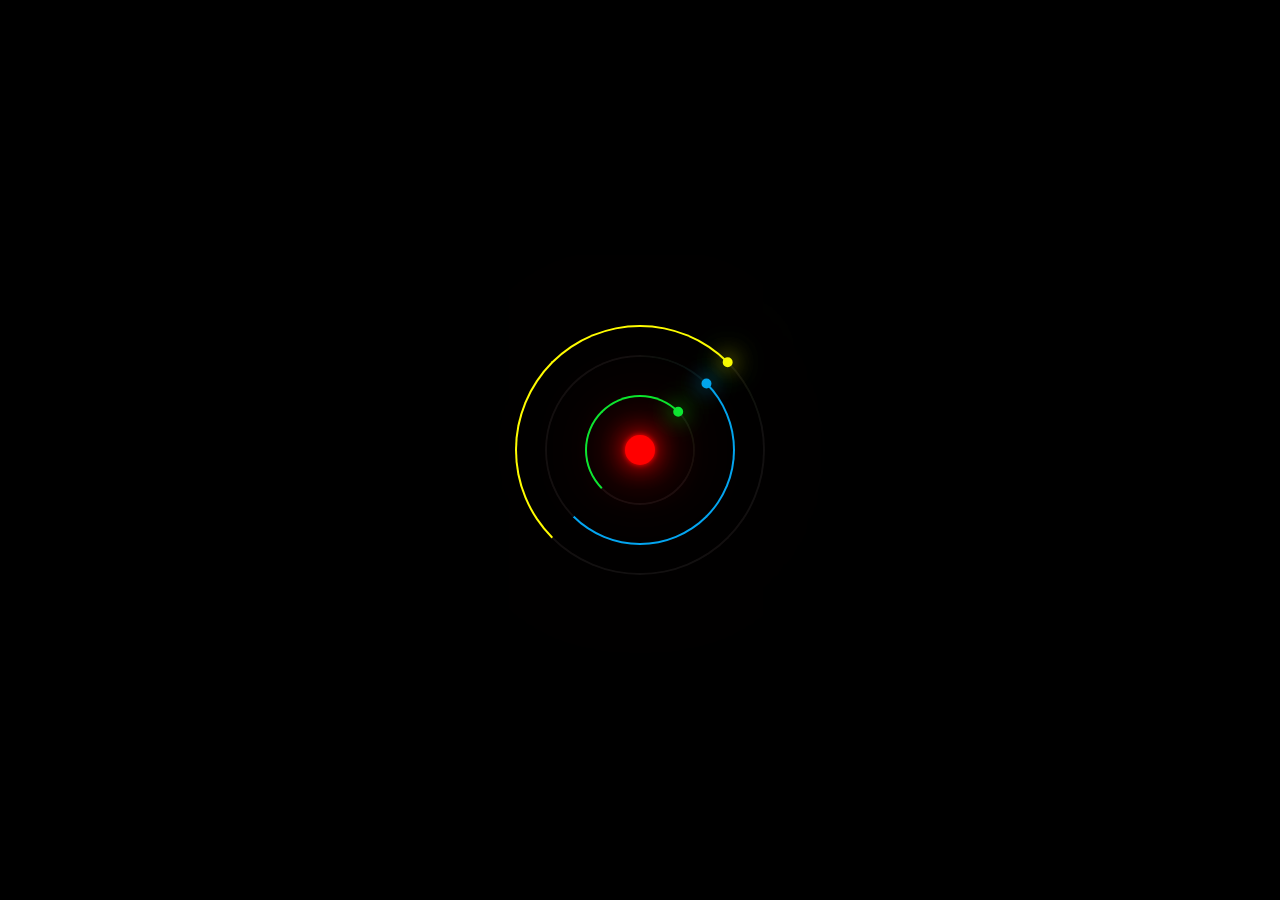
<file: index.html>
<!DOCTYPE html>
<html lang="en">
<head>
    <meta charset="UTF-8">
    <meta http-equiv="X-UA-Compatible" content="IE=edge">
    <meta name="viewport" content="width=device-width, initial-scale=1.0">
    <title>Document</title>
    <link rel="stylesheet" href="index.css">
</head>
<body>
  <div class="container">
   <div class="center">
       <span></span>
   </div>
   <div class="particle" id="electron1">
    <div class="circle"></div>
 </div>
 <div class="particle" id="electron2">
    <div class="circle"></div>
 </div>
 <div class="particle" id="electron3">
    <div class="circle"></div>
 </div>
 
  </div>             
</body>
</html>
</file>
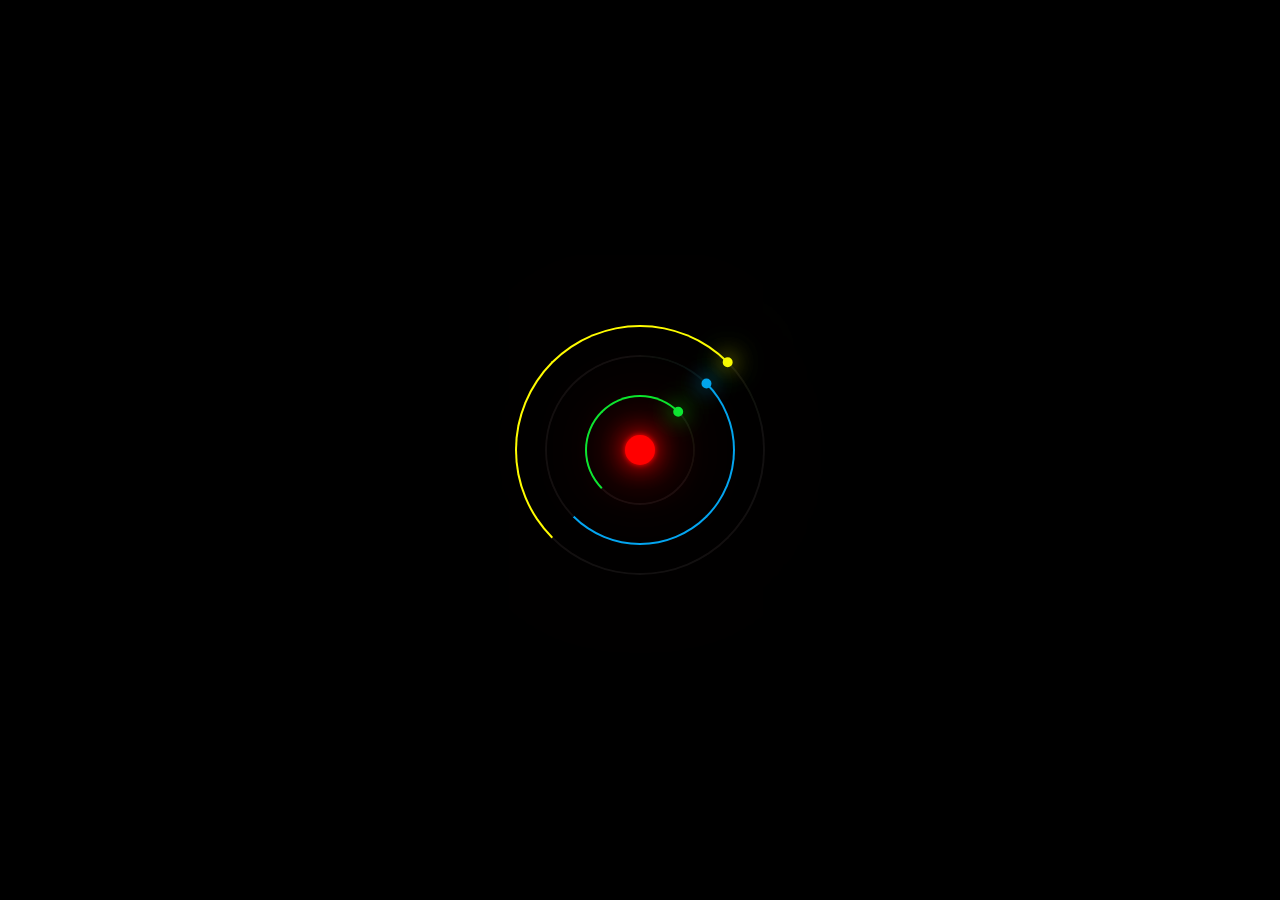
<file: atom1.html>
<!DOCTYPE html>
<html lang="en">
<head>
    <meta charset="UTF-8">
    <meta http-equiv="X-UA-Compatible" content="IE=edge">
    <meta name="viewport" content="width=device-width, initial-scale=1.0">
    <title>Document</title>
    <link rel="stylesheet" href="atom1.css">
</head>
<body>
  <div class="container">
   <div class="center">
       <span></span>
   </div>
   <div class="particle" id="electron1">
    <div class="circle"></div>
 </div>
 <div class="particle" id="electron2">
    <div class="circle"></div>
 </div>
 <div class="particle" id="electron3">
    <div class="circle"></div>
 </div>
 
  </div>             
</body>
</html>
</file>
<file: index.css>
*{
    margin: 0;
    padding: 0;
  }
  body{
  
    background: rgb(0, 0, 0);
  }
  @keyframes animate
{
  0%
  {

    transform: rotate(0deg);
  }
  100%
  {
    transform: rotate(360deg);
  }
}
.container{
    position: absolute;
    top: 50%;
    left: 50%;
    transform: translate(-50%,-50%);
    width: 250px;
    height: 250px;
    box-sizing: border-box;
    background: black;
}
.particle{
    position: absolute;
    border: 2px solid #121212;
}
#electron1{
    top: 0;
    left: 0;
    right: 0;
    bottom: 0;
    background: #000000;
    box-shadow: 0 0 10px rgba(0,0,0,1);
    border-radius: 50%;
    border-left: 2px solid #ffff00;
    border-top: 2px solid #ffff00;
    animation: animate 2s linear infinite;
    
}

#electron2{
    top: 30px;
    left: 30px;
    right: 30px;
    bottom: 30px;
    background: #000000;
    box-shadow: 0 0 10px rgba(0,0,0,1);
    border-radius: 50%;
    border-right: 2px solid #03a9f4;
    border-bottom: 2px solid #03a9f4;
    animation: animate 1s linear reverse infinite;
}
#electron3{
    top: 70px;
    left: 70px;
    right: 70px;
    bottom: 70px;
    background: #000000;
    box-shadow: 0 0 10px rgba(0,0,0,1);
    border-radius: 50%;
    border-left: 2px solid #03f437;
    border-top: 2px solid #03f437;
    animation: animate 1s linear infinite;
    
}
.circle{
    position: absolute;
    top: calc(50% - 1px);
    left: 50%;
    width: 50%;
    height: 2px;
    background: transparent;
    transform-origin: left ;
}

#electron1 .circle{
    transform: rotate(-45deg);
}
#electron2 .circle{
    transform: rotate(-45deg);
}
#electron3 .circle{
    transform: rotate(-45deg);
}

.circle::before{
    content: '';
    position: absolute;
    width: 10px;
    height: 10px;
    border-radius: 50%;
    background: #fff;
    top: -4px;
    right: -6px;
}
#electron1 .circle::before{
    background: #ffff00;
    box-shadow: 0 0 20px #ff0,
                0 0 40px #ff0,
                0 0 60px #ff0,
                0 0 80px #ff0,
                0 0 100px #ff0;
            
}
#electron2 .circle::before{
    background: #03a9f4;
    box-shadow: 0 0 20px #03a9f4,
                0 0 40px #03a9f4,
                0 0 60px #03a9f4,
                0 0 80px #03a9f4,
                0 0 100px #03a9f4;
            
}
#electron3 .circle::before{
    background: #03f437;
    box-shadow: 0 0 20px #03f437,
                0 0 40px #03f437,
                0 0 60px #03f437,
                0 0 80px #03f437,
                0 0 100px #03f437;
            
}
.center{
    position: absolute;
    top: 44%;
    left: 44%;
    z-index: 11;
    width: 30px;
    height: 30px;
    border-radius: 50%;
    background: rgb(255, 0, 0);
    box-shadow: 0 0 5px rgba(255,0,0,1),
                0 0 25px rgba(255,0,0,1),
                0 0 50px rgba(255,0,0,1),
                0 0 100px rgba(255,0,0,1),
                0 0 200px rgba(255,0,0,0.5),
                0 0 300px rgba(255,0,0,0.5);
  }
</file>
<file: atom1.css>
*{
    margin: 0;
    padding: 0;
  }
  body{
  
    background: rgb(0, 0, 0);
  }
  @keyframes animate
{
  0%
  {

    transform: rotate(0deg);
  }
  100%
  {
    transform: rotate(360deg);
  }
}
.container{
    position: absolute;
    top: 50%;
    left: 50%;
    transform: translate(-50%,-50%);
    width: 250px;
    height: 250px;
    box-sizing: border-box;
    background: black;
}
.particle{
    position: absolute;
    border: 2px solid #121212;
}
#electron1{
    top: 0;
    left: 0;
    right: 0;
    bottom: 0;
    background: #000000;
    box-shadow: 0 0 10px rgba(0,0,0,1);
    border-radius: 50%;
    border-left: 2px solid #ffff00;
    border-top: 2px solid #ffff00;
    animation: animate 2s linear infinite;
    
}

#electron2{
    top: 30px;
    left: 30px;
    right: 30px;
    bottom: 30px;
    background: #000000;
    box-shadow: 0 0 10px rgba(0,0,0,1);
    border-radius: 50%;
    border-right: 2px solid #03a9f4;
    border-bottom: 2px solid #03a9f4;
    animation: animate 1s linear reverse infinite;
}
#electron3{
    top: 70px;
    left: 70px;
    right: 70px;
    bottom: 70px;
    background: #000000;
    box-shadow: 0 0 10px rgba(0,0,0,1);
    border-radius: 50%;
    border-left: 2px solid #03f437;
    border-top: 2px solid #03f437;
    animation: animate 1s linear infinite;
    
}
.circle{
    position: absolute;
    top: calc(50% - 1px);
    left: 50%;
    width: 50%;
    height: 2px;
    background: transparent;
    transform-origin: left ;
}

#electron1 .circle{
    transform: rotate(-45deg);
}
#electron2 .circle{
    transform: rotate(-45deg);
}
#electron3 .circle{
    transform: rotate(-45deg);
}

.circle::before{
    content: '';
    position: absolute;
    width: 10px;
    height: 10px;
    border-radius: 50%;
    background: #fff;
    top: -4px;
    right: -6px;
}
#electron1 .circle::before{
    background: #ffff00;
    box-shadow: 0 0 20px #ff0,
                0 0 40px #ff0,
                0 0 60px #ff0,
                0 0 80px #ff0,
                0 0 100px #ff0;
            
}
#electron2 .circle::before{
    background: #03a9f4;
    box-shadow: 0 0 20px #03a9f4,
                0 0 40px #03a9f4,
                0 0 60px #03a9f4,
                0 0 80px #03a9f4,
                0 0 100px #03a9f4;
            
}
#electron3 .circle::before{
    background: #03f437;
    box-shadow: 0 0 20px #03f437,
                0 0 40px #03f437,
                0 0 60px #03f437,
                0 0 80px #03f437,
                0 0 100px #03f437;
            
}
.center{
    position: absolute;
    top: 44%;
    left: 44%;
    z-index: 11;
    width: 30px;
    height: 30px;
    border-radius: 50%;
    background: rgb(255, 0, 0);
    box-shadow: 0 0 5px rgba(255,0,0,1),
                0 0 25px rgba(255,0,0,1),
                0 0 50px rgba(255,0,0,1),
                0 0 100px rgba(255,0,0,1),
                0 0 200px rgba(255,0,0,0.5),
                0 0 300px rgba(255,0,0,0.5);
  }
</file>
